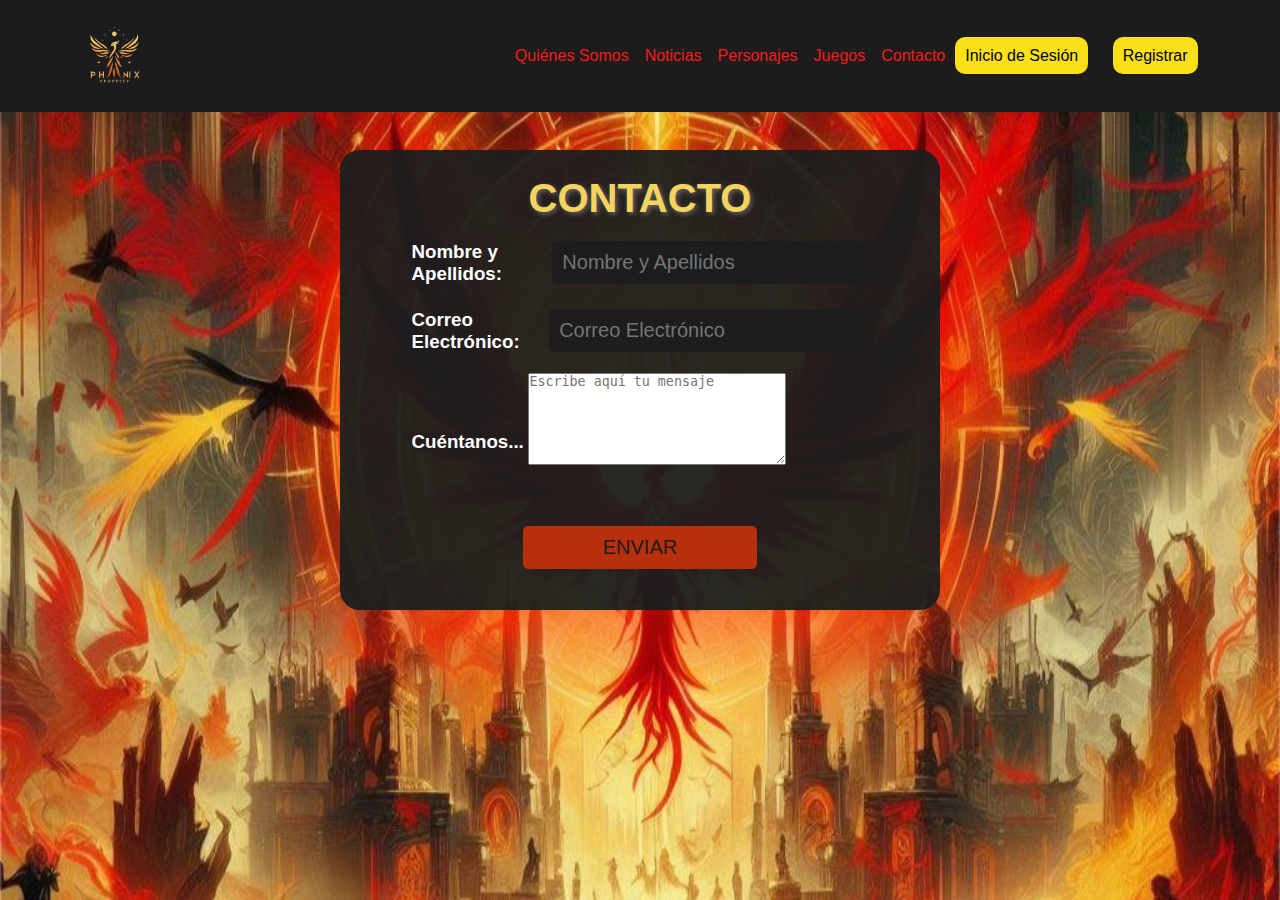
<file: proyecto_integrador/contacto.html>
<!DOCTYPE html>
<html lang="en">
<head>
    <meta charset="UTF-8">
    <meta name="viewport" content="width=device-width, initial-scale=1.0">
    <title>Contacto - NOMBRE JUEGO</title>
    <link rel="stylesheet" href="CSS/style.css">
    <link rel="shortcut icon" href="icon/faviconarriba.jpg" type="image/x-icon"> 
</head>
<body class="contacto">
    <!-- Menú superior -->
    <header>
        <img class="logo" src="icon/faviconfenix.png" alt="Logo">
        <button class="abrir-menu" id="abrir"> <img class="entrar" src="icon/menu.png" alt="entrar"></button>
        <nav class="nav" id="nav">
            <button class="cerrar-menu" id="cerrar"><img class="salir" src="icon/salir.png" alt="salir"></button>
            <div class="menu">
            <ul class="nav-lista">
                <li><a href="index.html#quienes-somos">Quiénes Somos</a></li>
                <li><a href="index.html#noticias">Noticias</a></li>
                 <li><a href="index.html#personajes">Personajes</a></li>
                 <li><a href="index.html#juegos">Juegos</a></li>
                <li><a href="index.html#contacto">Contacto</a></li>
            </ul>
        </div>
            <div class="autolinks">
                <a href="iniciarSesion.html">Inicio de Sesión</a>
                <a href="registrarse.html">Registrar</a>
            </div>
    
        </nav>
       </header>
    <div class="forma">
        <form class="formulario">
            <h1 id="ttl">CONTACTO</h1>
            <div class="contenedor">
                <div class="input-contenedor">
                    <h3 id="ttl3">Nombre y Apellidos:</h3>
                    <input type="text" placeholder="Nombre y Apellidos">
                </div>
                <div class="input-contenedor">
                    <h3 id="ttl3">Correo Electrónico:</h3>
                    <input type="text" placeholder="Correo Electrónico">
                </div>
                <div class="input-contenedor">
                    <h3 id="ttl3">Cuéntanos...</h3>
                    <textarea name="" id="" cols="30" rows="6" placeholder="Escribe aquí tu mensaje"></textarea>
                </div>
                <input type="submit" value="ENVIAR" class="button">
            </div>
        </form>
    </div>
</body>
</html>
</file>
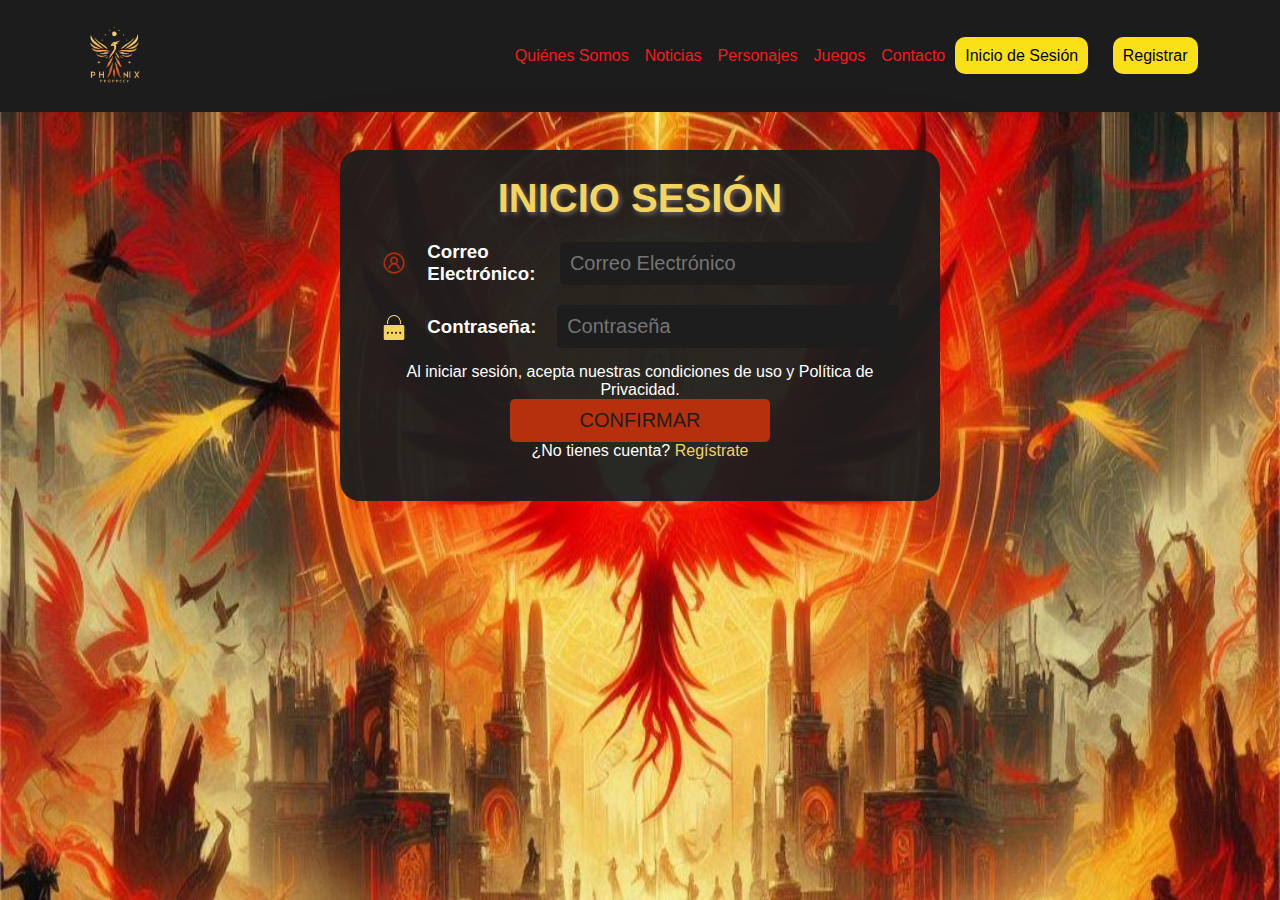
<file: proyecto_integrador/iniciarSesion.html>
<!DOCTYPE html>
<html lang="en">
<head>
    <meta charset="UTF-8">
    <meta name="viewport" content="width=device-width, initial-scale=1.0">
    <title>Iniciar Sesión - NOMBRE JUEGO</title>
    <link rel="stylesheet" href="CSS/style.css">
    <link rel="shortcut icon" href="icon/faviconarriba.jpg" type="image/x-icon"> 
</head>
<body class="iniciosesion">
    <!-- Menú superior -->
    <header>
        <img class="logo" src="icon/faviconfenix.png" alt="Logo">
        <button class="abrir-menu" id="abrir"> <img class="entrar" src="icon/menu.png" alt="entrar"></button>
        <nav class="nav" id="nav">
            <button class="cerrar-menu" id="cerrar"><img class="salir" src="icon/salir.png" alt="salir"></button>
            <div class="menu">
            <ul class="nav-lista">
                <li><a href="index.html#quienes-somos">Quiénes Somos</a></li>
                <li><a href="index.html#noticias">Noticias</a></li>
                 <li><a href="index.html#personajes">Personajes</a></li>
                 <li><a href="index.html#juegos">Juegos</a></li>
                <li><a href="index.html#contacto">Contacto</a></li>
            </ul>
        </div>
            <div class="autolinks">
                <a href="iniciarSesion.html">Inicio de Sesión</a>
                <a href="registrarse.html">Registrar</a>
            </div>
    
        </nav>
       </header>
    <div class="forma">
        <form class="formulario">
            <h1 id="ttl">INICIO SESIÓN</h1>
            <div class="contenedor">
                <div class="input-contenedor">
                    <img class="icono" src="icon/correo.png" alt="Usuario">
                    <h3 id="ttl3">Correo Electrónico:</h3>
                    <input type="text" placeholder="Correo Electrónico">
                </div>
                <div class="input-contenedor">
                    <img class="icono" src="icon/contraseña.png" alt="Contraseña">
                    <h3 id="ttl3">Contraseña:</h3>
                    <input type="password" placeholder="Contraseña">
                </div>
                <p>Al iniciar sesión, acepta nuestras condiciones de uso y Política de Privacidad.</p>
                <input type="submit" value="CONFIRMAR" class="button">
                <p>¿No tienes cuenta? <a href="registrarse.html">Regístrate</a></p>
            </div>
        </form>
    </div>
    
</body>
</html>
</file>
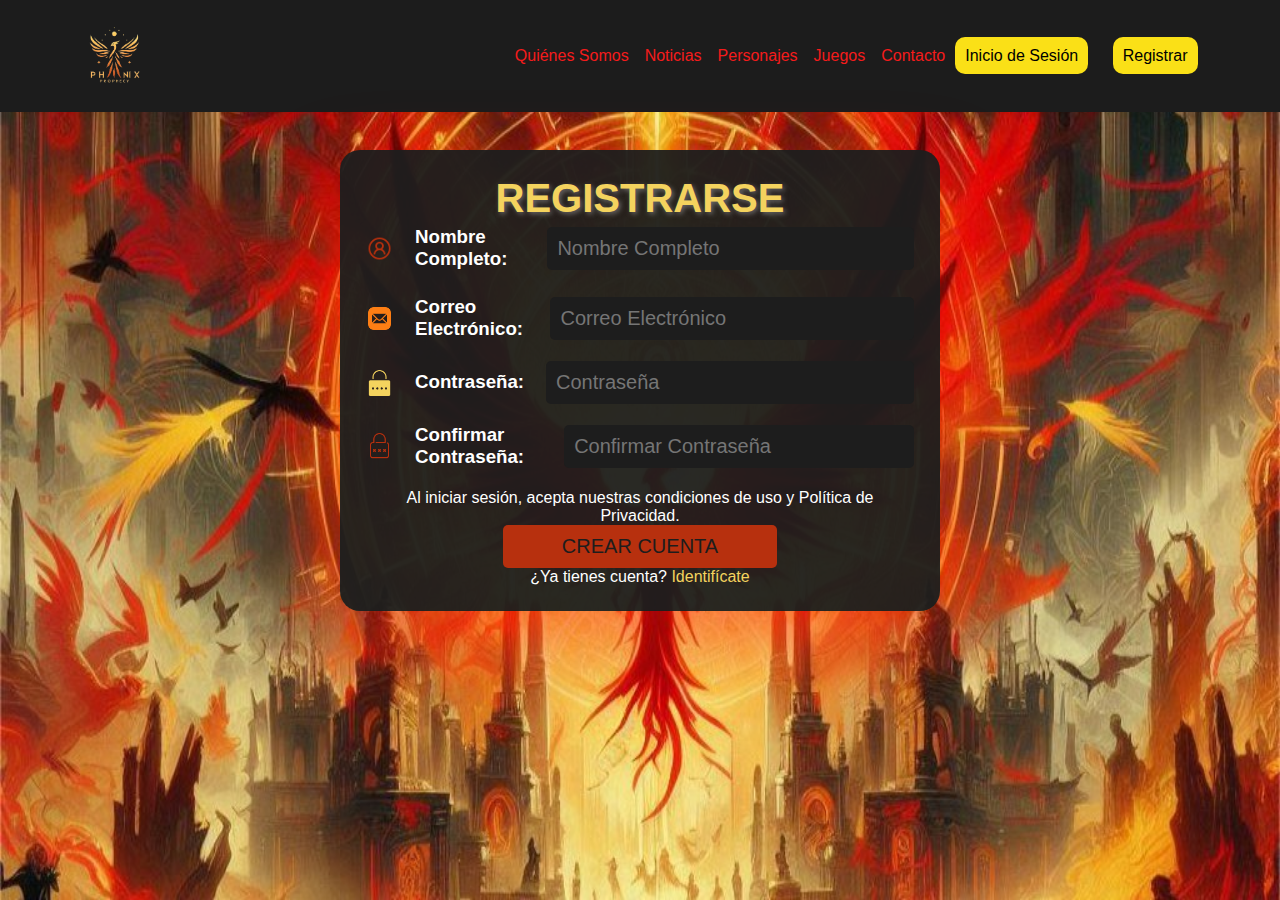
<file: proyecto_integrador/registrarse.html>
<!DOCTYPE html>
<html lang="en">
<head>
    <meta charset="UTF-8">
    <meta name="viewport" content="width=device-width, initial-scale=1.0">
    <title>Registrarse - NOMBRE JUEGO</title>
    <link rel="stylesheet" href="CSS/style.css">
    <link rel="shortcut icon" href="icon/faviconarriba.jpg" type="image/x-icon"> 
</head>
<body id="registrarse">
    <!-- Menú superior -->
    <header>
        <img class="logo" src="icon/faviconfenix.png" alt="Logo">
        <button class="abrir-menu" id="abrir"> <img class="entrar" src="icon/menu.png" alt="entrar"></button>
        <nav class="nav" id="nav">
            <button class="cerrar-menu" id="cerrar"><img class="salir" src="icon/salir.png" alt="salir"></button>
            <div class="menu">
            <ul class="nav-lista">
                <li><a href="index.html#quienes-somos">Quiénes Somos</a></li>
                <li><a href="index.html#noticias">Noticias</a></li>
                 <li><a href="index.html#personajes">Personajes</a></li>
                 <li><a href="index.html#juegos">Juegos</a></li>
                <li><a href="index.html#contacto">Contacto</a></li>
            </ul>
        </div>
            <div class="autolinks">
                <a href="iniciarSesion.html">Inicio de Sesión</a>
                <a href="registrarse.html">Registrar</a>
            </div>
    
        </nav>
       </header>
    <div class="forma">
        <form class="formulario">
            <h1 id="ttl">REGISTRARSE</h1>
            <div class="contenedor">
                <div class="input-contenedor">
                    <img class="icono" src="icon/correo.png" alt="Usuario">
                    <h3 id="ttl3">Nombre Completo:</h3>
                    <input type="text" placeholder="Nombre Completo">
                </div>
                <div class="input-contenedor">
                    <img class="icono" src="icon/ce.png" alt="Correo Electrónico">
                    <h3 id="ttl3">Correo Electrónico:</h3>
                    <input type="text" placeholder="Correo Electrónico">
                </div>
                <div class="input-contenedor">
                    <img class="icono" src="icon/contraseña.png" alt="Contraseña">
                    <h3 id="ttl3">Contraseña:</h3>
                    <input type="password" placeholder="Contraseña">
                </div>
                <div class="input-contenedor">
                    <img class="icono" src="icon/confirmarcontraseña.png" alt="Confirmar Contraseña">
                    <h3 id="ttl3">Confirmar Contraseña:</h3>
                    <input type="password" placeholder="Confirmar Contraseña">
                </div>
                <p>Al iniciar sesión, acepta nuestras condiciones de uso y Política de Privacidad.</p>
                <input type="submit" value="CREAR CUENTA" class="button">
                <p>¿Ya tienes cuenta? <a href="iniciarSesion.html">Identifícate</a></p>
            </div>
        </form>
    </div>
</body>
</html>
</file>
<file: proyecto_integrador/CSS/style.css>
*{
    box-sizing: border-box;
    margin: 0;
    padding: 0;
}
body{
    font-family: Arial, Helvetica, sans-serif;
    margin: 0px;
    background-image: url(../img/fondofenix.jpg);
    background-position: center;
    background-repeat: no-repeat;
    background-attachment: fixed;
    background-size: 100% 100%;
}
.registarse .contenedor{
    width: 100%;
    padding: 15px;
}
.iniciosesion .contenedor{
    width: 100%;
    padding: 15px;
}
.contacto .contenedor{
    width: 100%;
    padding: 15px;
}
/*-------------------------------------------------*/
/*Iniciar Sesión y Registrarse*/
.forma {
    display: flex;
    background-color: rgba(29, 29, 29, 0.95);
    flex-wrap: nowrap;
    justify-content: center;
    align-items: center;
    margin: 3% auto;
    padding: 2%;
    border-radius: 20px;
    box-shadow: 0 35px 80px #ff000080;
    width: 80%;
    max-width: 600px;
}
body.iniciosesion{
    font-family: Arial, Helvetica, sans-serif;
    margin: 0px;
}
body.contacto{
    font-family: Arial, Helvetica, sans-serif;
    margin: 0px;
}
body.registrarse{
    font-family: Arial, Helvetica, sans-serif;
    margin: 0px;
    display: flex;
}
body.registrarse {
    background: url(../img/registrarse.jpg);
    background-repeat: no-repeat;
    background-attachment: fixed;
    background-size: 100% 100%;
}
.formulario h1 {
    text-align: center;
    color: #F4D35E;
    font-size: 40px;
    text-shadow: 2px 2px 5px #9797979a;
}
.formulario h3 {
    margin: 1%;
    color: white;
}
.registarse{
    margin: 0;
    flex: 1; 
}
.iniciosesion{
    margin: 0;
    flex: 1;
}
.contacto{
    margin: 0;
    flex: 1;
}
.registarse img{
    padding-top: 15px;
    width: 15px;
    height: 15px;
    text-align: center;
} 
input[type="text"], input[type="password"]{
    text-align: left;
    font-size: 20px;
    width: 100%;
    padding: 10px;
    border: none;
    background-color: rgba(29, 29, 29);
    color: #aaa;
    border-radius: 5px;
    margin-left: 3%;
}

.input-contenedor .icono {
    width: 5%;
    height: auto;
    margin-right: 3%; 
}
.input-contenedor { 
    margin-bottom: 15px;
    display: flex;
    align-items: center; 
}
.button{
    border: none;
    justify-content: center;
    width: 50%;
    font-size: 20px;
    color:  #1D1D1D;
    background-color: #b7300e;
    padding: 10px ;
    border-radius: 5px;
    cursor: pointer;
    margin-left: 25%;
}
.button:hover{
    background-color:  #f3841d;
}
p{
    text-align: center;
    color: white;
}
p a{
    color:#F4D35E;
    text-decoration: none;
}
p a:hover {
    text-decoration: underline;
}
textarea{
    margin-bottom: 10%;
}
@media(max-width: 768px){
    .formulario{
        margin-top: 150px;
        width: 500px;
        margin:auto;
        border-radius: 2%;
    }
}
/*---------------------------------------------------*/
/* Estilos para el menú */
header {
    display: flex;
    align-items: center;
    padding: 1rem;
    background-color: #1c1c1c;
    justify-content: space-around;
    }
    .nav{
        display: flex;
        flex-direction: row;
        align-items: center;
        position: relative;
        margin-left: 20%;
    }
    .logo {
    max-width: 5rem;
    }
    .nav-lista {
    list-style-type: none;
    display: flex;
    gap: 1rem;
    }
    .nav-lista li a {
    text-decoration: none;
    color: #f51b1b;
    }
    .nav-lista li a:hover {
        color: #ff5050;
        }
    .abrir-menu, .cerrar-menu{
        display: none;
    }
    .autolinks a {
        margin: 0 10px; /* Espacio entre elementos */
        color: rgb(0, 0, 0);
        text-decoration: none;
        border-radius: 10px;
        padding: 10px;   
    }
   .autolinks a{
        background-color: #fae017;
    }
   .autolinks a:hover{
        background-color: #ffec5c;
    }
    
    @media screen and (max-width: 576px) {
        .abrir-menu, .cerrar-menu {
            display: block;  
            border: 0;
            background-color: transparent;
            }
        .entrar{
            max-width: 70%;
            padding-left: 20%;
        }
        .salir{
            height: 60%;
            width: 60%;
            padding-top: 50%;
        }
        .nav {
            opacity: 0;
            visibility: hidden; 
            display: flex;
            flex-direction: column;
            align-items: end;
            gap: 1rem;
            position: absolute;
            top: 0;
            right: 0;
            background-color: #1c1c1c;
            padding: 3rem;
            box-shadow: 0 0 0 100vmax rgba(0, 0, 0, 0.5);
            }
        .nav.visible{
            opacity: 1;
            visibility: visible;
        }
        .nav-lista{
        flex-direction: column;
        align-items: end;
        }  
        .nav-lista li a {
            text-decoration: none;
            color: #ff5050;
            }
    }

    @media screen and (max-width: 992px) {
        .autolinks a {
            display: flex;
            flex-direction: column;
            align-items: center;
            margin-top: 4%;
        }
        .nav-lista {
            list-style-type: none;
            display: flex;
            gap: 1rem;
            flex-direction: column;
        }
    }

    
/*---------------------------------------------------*/
/*inicio*/
.azul{
    width: 100%;
    height: 100%;
    background-color:#8d918dc6;
    position:relative;
    margin-top: 500px;
    z-index: 0;
}
/*div titulo*/
.nombrejuego h1{
    font-family: fantasy;
    color: #D0A933;
    font-size: 80px;
    position: absolute;
    top: 50%;
    left: 50%;
    transform: translate(-50%, -40%);
    text-align: center;
    text-shadow: 2px 2px 5px #0f0e0e;
    z-index: 1;
}
/*div inicio*/
.textoinicio{
display: flex;
width: 100%;
}
.textoinicio h3{
    color: #F4D35E;
    font-family:Cambria, Cochin, Georgia, Times, 'Times New Roman', serif;
    text-shadow: 2px 2px 5px #0f0e0e;    
    display: flex;
    padding: 5% 5% 7% 2%;
}
.textoinicio p{
    color: white;
    align-items: center;
    font-family: 22px;
}
/*titulo somos*/
.titulosomos h1{
    font-size: 40px;
    display: flex;
    color: #F4D35E;
    flex-direction: column-reverse;
    align-items: center;
    font-family:Cambria, Cochin, Georgia, Times, 'Times New Roman', serif;
    text-shadow: 2px 2px 5px #0f0e0e;
}
/*div somos*/
.somos{
    display: flex;
  align-items: center;
}

.somos img{
    width: 300px;
    height: auto;
    margin: 3%;  
}
.textosomos{
    padding-right: 5%;
    padding-left: 5%;
    padding-bottom: 5%;
    display: flex;
    align-items: flex-start;
    flex-direction: column;
    flex-wrap: nowrap;
    align-items: center;
    font-size: 20px;
    color: beige;
    text-shadow: 2px 2px 5px rgb(15, 14, 14, 0.75);
}
@media screen and (max-width: 780px) {
    .textoinicio{
        display: flex;
        flex-direction: column;
    }
}

.barra {
    border: none; 
    border-top: 3px solid  #111B2E;
    display: flex;
    margin-top: 2%;
    margin-bottom: 2%;
  }
  .barra2 {
    border: none; 
    border-top: 3px solid  #ffffffea;
    width: 90%;
    margin-left: 3%;
  }
/*div noticias*/
.noticias{
    display: flex;
justify-content: center;
align-items: center;
min-height: 100vh;
}
.titulonoticia h1{
    font-size: 40px;
    display: flex;
    flex-direction: column-reverse;
    align-items: center;
    color: #F4D35E;
    font-family:Cambria, Cochin, Georgia, Times, 'Times New Roman', serif;
    text-shadow: 2px 2px 5px #0f0e0e;

}
.container3{
    position: relative;
    display: flex;
    flex-wrap: nowrap;
    gap: 100px 50px;
    padding: 100px 50px;
    flex-direction: row;
    justify-content: center;
    align-items: center;
}
.container3 .card{
display: flex;
justify-content: center;
align-items: flex-start;
position: relative;
width: 350px;
height: 300px;
background-color: rgba(247, 128, 0, 0.75);
border-radius: 20px;
box-shadow: 0 35px 80px rgba(0,0,0,0.25);
transition: 0.5s;
}
.container3 .card:hover{
    height: 400px;
}

.container3 .card .imgBx{
    position: absolute;
    top: 20px;
    width: 300px;
    height: 220px;
    background:#333;
    border-radius: 12px;
    overflow: hidden;
    transition: 0.5s;
}
.container3 .card:hover .imgBx{
top: -100px;
scale: 0.75;
box-shadow: 0 15px 45px rgba(0,0,0,0.2);
}
.container3 .card .imgBx img{
position: absolute;
top: 0;
left: 0;
width: 100%;
height: 100%;
object-fit: cover;
}
.container3 .card .content h2{
    font-size: 100%;
    margin-bottom: 3%;
    text-shadow: 2px 2px 5px #0f0e0e;
}
.container3 .card .content{
position: absolute;
top: 252px;
width: 100%;
height: 35px;
padding: 0 20px;
overflow: hidden;
text-align: center;
transition: 0.5s;
color: white;
}

.container3 .card:hover .content {
    top: 130px;
    height: 250px;
    }

/*mas noticias*/
.masnoticias{
    height: 50%;
    width: 70%;
    background-color: rgba(247, 128, 0, 0.75);
    display: flex;
    flex-direction: column;
    align-items: center;
    padding: 10px;
    border-radius: 10px;
    box-shadow: 0px 5px 10px #000; 
    color: white;
    margin: 20px;
    margin-right: 10%;

}
.masnoticias a{
    color: white;
    text-decoration: none;
    font-family:'Franklin Gothic Medium', 'Arial Narrow', Arial, sans-serif
}
@media screen and (max-width: 720px) {
.masnoticias p{
    display: none;
}
.noticias{
    display: flex;
    flex-direction: column;

}
}


/*div personajes*/

.titulopersonajes h1{
    font-size: 40px;
    display: flex;
    color: #F4D35E;
    flex-direction: column-reverse;
    align-items: center;
    font-family:Cambria, Cochin, Georgia, Times, 'Times New Roman', serif;
    text-shadow: 2px 2px 5px #0f0e0e;
}
#personajes {
    display: flex;
    justify-content: center;
  }
  .personajes div{
    display: flex;
    justify-content: center;
    margin: 2% 4% 4% 4%;
  }
  .personaje h3{
    font-size: 20px;
    width: 100%;
    display: flex;
    flex-direction: column;
    align-items: center;
    color: #F4D35E;
    font-family:Cambria, Cochin, Georgia, Times, 'Times New Roman', serif;
    text-shadow: 2px 2px 5px #0f0e0e;
  }
  .personaje p{
    color: white;
    text-shadow: 2px 2px 5px #0f0e0e;
    font-size: 15px;
    width: 150%;
    height: auto;
  }
  .personaje img{
    height: 250px;
    width: auto;
    display: flex;
    flex-direction: column;
    align-items: center;
    filter: drop-shadow(0px 0px 10px rgba(0, 0, 0, 0.5));
  }
  .flecha img{
    height: 50px;
    width: auto;
  }
  
  .personaje {
    transform: scale(0.6); /* Hace los personajes más pequeños */
    transition: transform 0.5s;
    display: flex;
    flex-direction: column;
  }
  
  .personaje.central {
    transform: scale(1); /* Hace el personaje central más grande */
  }

/*div expansiones*/
.tituloexpansiones{
    background-color:#f780008c;
    font-size: 40px;
    display: flex;
    flex-direction: column-reverse;
    align-items: center;
    font-family:Cambria, Cochin, Georgia, Times, 'Times New Roman', serif;
    text-shadow: 2px 2px 5px #0f0e0e;
    border-top: 2px solid #1D1D1D; 
}
.tituloexpansiones h1{
    color: #F4D35E;
}
.expansiones{
    background-color:#f780008c;
    justify-content: center;
}
.fotos{
    width: 100%;
    margin: 0 auto;
}
.container::after{
    /*Muestra elementos aunque sean flotantes*/
    content: "";
    display: block;
    height: 0px;
    clear: both;
}
.container{
    width: 100%;
    display: flex;
    justify-content: center;
    flex-wrap: wrap;
}
/*Estructura de cada componente de la galeria (imagen+descripcion)*/
.container div{
width: auto;
height: 50%;
display: inline;
float: left;
margin: 1%;
padding: 0px;
}
.container div img{
    width: 200px;
    height:250px;
    box-shadow: 0 0 10px #00000089;
    border: 2px solid #fff;
}
.container div img~span{
    width: 100%;
    display: flex;
    color: white;
    font-family:Cambria, Cochin, Georgia, Times, 'Times New Roman', serif;
    text-shadow: 2px 2px 5px #0f0e0e;

}
.container div img:hover+span{
    opacity: 1;
}
.container:hover div{
    opacity: 0.2;
    transform: scale(0.7);
    transition: 2s;
}
.container:hover div:hover{
    opacity: 1;
    transform: scale(1.2);
}
.informacion{
    font-size: 30px;
    display: flex;
    flex-direction: column-reverse;
    align-items: center;
    font-family:Cambria, Cochin, Georgia, Times, 'Times New Roman', serif;
    text-shadow: 2px 2px 5px #0f0e0e;
    color: white;
    padding-bottom: 2%;
}
 .visible {
    color: white;
    padding: 0% 10% 5% 10%;
}
.intro {
    cursor: pointer;
    color: blue;
    text-decoration: underline;
}
.oculto {
    display: none;
    color: white;
}
/*div juegos*/
.juegos{
    background-color:#f780008c;
    justify-content: center;
    padding-top: 2%;
    padding-bottom: 3%;

}
.juegos h1{
    color: white;
    font-size: 100%;
    display: flex;
    justify-content: flex-start;
    padding-left: 10%;
    text-shadow: 2px 2px 5px #0f0e0e;
}

    .wrapper{
    padding: 10px 10%;
    }
    #card-area{
    padding: 50px 0;
    }
    .box-area{
    display: flex;
    margin-top: 50px;
    }
    .box{
    height: auto;
    width: auto;
    border-radius: 10px;
    position: relative;
    overflow: hidden;
    box-shadow: 5px 5px 15px rgba(0,0,0,0.5);
    margin-left: 2%;
    }
    .box img{
        width: 100%;
        border-radius: 10px;
        display: block;
        transition: transform 0.5s;
    }
    
    .overlay{
        height: 0;
        width: 100%;
        background: linear-gradient(transparent,  #F4D35E 58%);
        border-radius: 10px;
        position: absolute;
        left: 0;
        bottom: 0;
        overflow: hidden;
        display: flex;
        align-items: center;
        justify-content: center;
        flex-direction: column;
        padding: 0 40px;
        text-align: center;
        font-size: 14px;
        transition: height 0.5s;
        }
        .overlay h3{
            margin-bottom: 5px;
            margin-top: 80%;
            color: white;
            text-shadow: 2px 2px 5px #0f0e0e;
            font-size: 20px;
            letter-spacing: 2px;
        }
        .overlay a{
        margin-top: 10px;
        color: #262626;
        text-decoration: none;
        font-size: 14px;
        background:#fff;
        border-radius: 50px;
        text-align: center;
        padding: 5px 15px;
            }
        .boxLhover img{
            transform: scale(1.2);
            }
            .box:hover .overlay{
            height: 100%;
            }
        
/*div final*/
.final{
    background-color:#1D1D1D ;
    padding: 5% 5% 4% 5%;
    color: white;
    display: block;
}
.final a{
    color:#F4D35E;
    text-decoration: none;
}
.redes{
    display: flex;
    justify-content: flex-end;
}
.final p{
    width: 40%;
    display: flex;
}
@media screen and (max-width: 1310) {

      .personajes div {
            display: flex;
            margin: 2% 4% 4% 4%;
            justify-content: center;
            flex-wrap: wrap;
            flex-direction: row;
        
      }
}
@media screen and (max-width: 992px) {

/*div titulo*/
.nombrejuego h1{
    font-family: fantasy;
    color: #D0A933;
    font-size: 50px;
    position: absolute;
    top: 75%;
    left: 50%;
    transform: translate(-50%, -40%);
    text-align: center;
    text-shadow: 2px 2px 5px #0f0e0e;
    z-index: 1;
}

/*div noticias*/
.container3{
    flex-direction: column;
}

/*div personajes*/
#personajes {
    flex-direction: column;
  }
  .personaje img{
    height: 550px;
    width: auto;
  }
  .personajes div {
    display: flex;
    justify-content: center;
    flex-wrap: wrap;
    margin: 2% 4% 4% 4%;
  }

  .flecha img{
    display: none;
  }

  .personaje h3{
    font-size: 15px;
  }
  .personaje p{
    font-size: 12px;
    width: 100%;
  }

}



@media screen and (max-width: 576px) {
    /* Cambios para pantallas más pequeñas */
    .Nombre, .juego {
        padding-left: 0;
        padding-top: 5px;
    }
    .container {
        display: flex;
        justify-content: space-between;
        padding: 5px;
    }
    .textoinicio{
        display: flex;
        flex-direction: column;
    }
    .juego {
        order: 1;
        padding: 10px;
    }
    .Nombre {
        order: 2;
    }
    .IniciarSesion {
        order: 3;
    }
    .somos img{
        display: none;
    }
    .somos h1{
        left: 50%;
        transform: translate(-50%, -50%);
    }
    .nombrejuego h1{
        transform: translate(-170%, 50%);
    }
        
}

@media screen and (max-width: 576px) {
    .nombrejuego h1{
    top: 35%;
    left: 90%;
    }
    .personajes{
        width: 100%;
    }
      .personajes div{
        flex-direction: column;
      }
      .personaje h3{
        font-size: 20px;
      }
      .personaje p{
        font-size: 15px;
      }
      .personaje img{
        height: 400px;
        width: auto;
      }
      .flecha img{
        display: none;
      }
      
      .personaje {
        transform: scale(1); 
        transition: none; 
      }
      .personaje.central {
        transform: scale(1);
      }
    
      /*div expansiones*/
.expansiones{
    background-color:#f780008c;
    justify-content: center;
}
.fotos{
    width: 100%;
    margin: 0 auto;
}
.container{
    width: 100%;
    padding-left: 8%;
    display: flex;
    flex-wrap: wrap;
}
/*Estructura de cada componente de la galeria (imagen+descripcion)*/
.container div{
width: auto;
height: 40%;
display: flex;
flex-direction: column;
float: left;
margin: 1%;
padding: 0px;
}
}
    
@media screen and (max-width: 800px) {
    .Nombre{
        display: none; /* Oculta elementos no esenciales en pantallas muy pequeñas */
    }
}
@media screen and (max-width: 1000px) {
    .juego {
        display: none; /* Oculta elementos no esenciales en pantallas muy pequeñas */
    }
}
</file>
